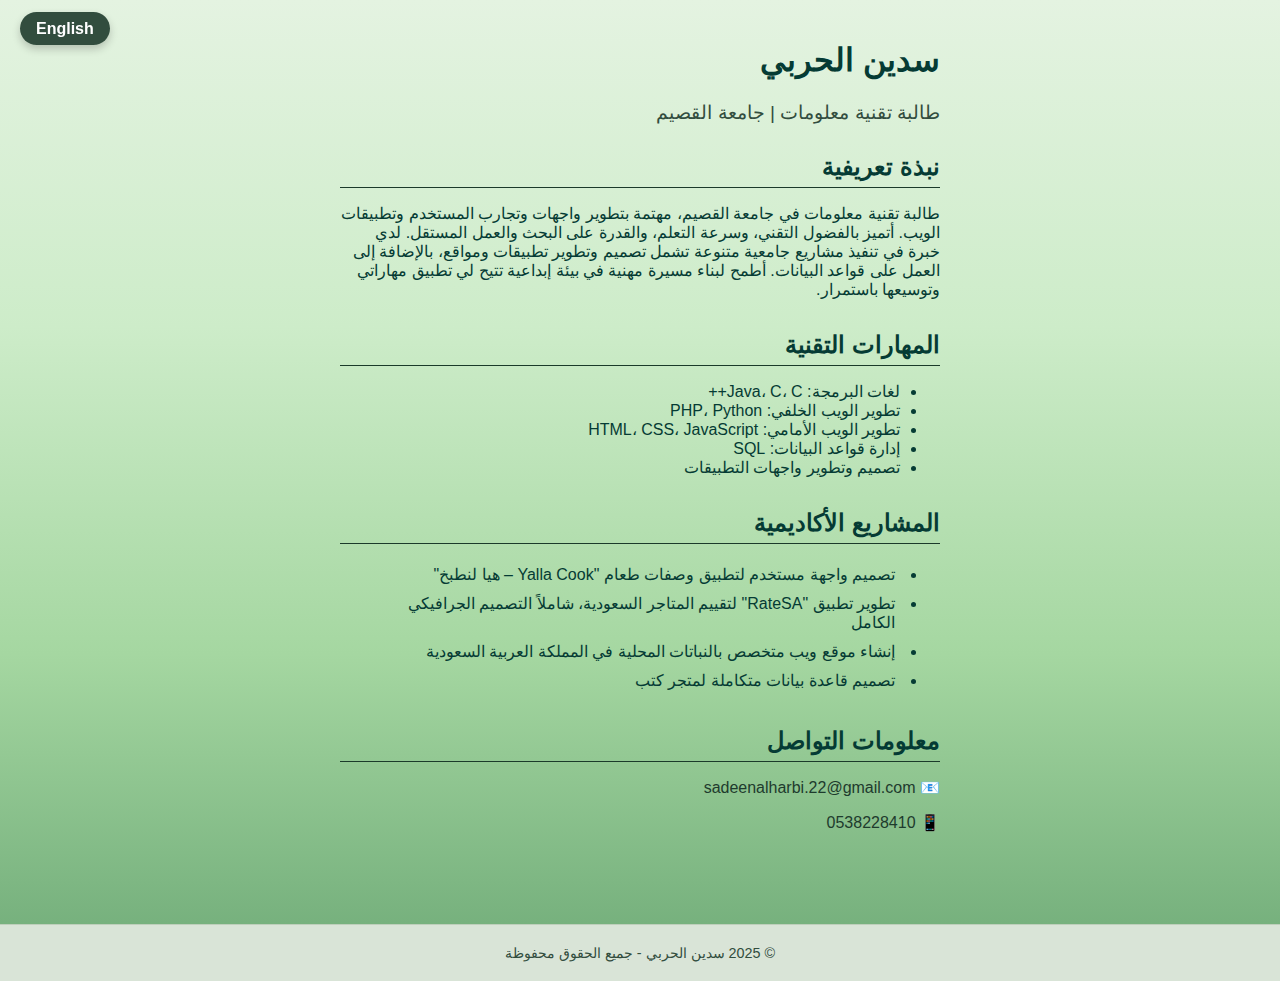
<file: index.html>
<!DOCTYPE html>
<html lang="ar" dir="rtl">
<head>
  <meta charset="UTF-8" />
  <meta name="viewport" content="width=device-width, initial-scale=1.0"/>
  <meta name="description" content="السيرة الذاتية | سدين الحربي - طالبة تقنية معلومات في جامعة القصيم" />
  <title>سدين الحربي | السيرة الذاتية</title>
  <link rel="stylesheet" href="index.css" />
</head>
<body>
  <div class="lang-toggle">
    <a href="index-en.html" onclick="fadeOut(event)">English</a>
  </div>
  <main class="container fade-in">
    <h1>سدين الحربي</h1>
    <p class="subtitle">طالبة تقنية معلومات | جامعة القصيم</p>

    <section>
      <h2>نبذة تعريفية</h2>
      <p>
        طالبة تقنية معلومات في جامعة القصيم، مهتمة بتطوير واجهات وتجارب المستخدم وتطبيقات الويب.
        أتميز بالفضول التقني، وسرعة التعلم، والقدرة على البحث والعمل المستقل.
        لدي خبرة في تنفيذ مشاريع جامعية متنوعة تشمل تصميم وتطوير تطبيقات ومواقع، بالإضافة إلى العمل على قواعد البيانات.
        أطمح لبناء مسيرة مهنية في بيئة إبداعية تتيح لي تطبيق مهاراتي وتوسيعها باستمرار.
      </p>
    </section>

    <section>
      <h2>المهارات التقنية</h2>
      <ul>
        <li>لغات البرمجة: Java، C، C++</li>
        <li>تطوير الويب الخلفي: PHP، Python </li>
        <li>تطوير الويب الأمامي: HTML، CSS، JavaScript</li>
        <li>إدارة قواعد البيانات: SQL</li>
        <li>تصميم وتطوير واجهات التطبيقات</li>
      </ul>
    </section>

    <section>
      <h2>المشاريع الأكاديمية</h2>
      <ul class="projects">
        <li>تصميم واجهة مستخدم لتطبيق وصفات طعام "Yalla Cook – هيا لنطبخ"</li>
        <li>تطوير تطبيق "RateSA" لتقييم المتاجر السعودية، شاملاً التصميم الجرافيكي الكامل</li>
        <li>إنشاء موقع ويب متخصص بالنباتات المحلية في المملكة العربية السعودية</li>
        <li>تصميم قاعدة بيانات متكاملة لمتجر كتب</li>
      </ul>
    </section>

    <section>
      <h2>معلومات التواصل</h2>
      <p>📧 <a href="mailto:sadeenalharbi.22@gmail.com">sadeenalharbi.22@gmail.com</a></p>
      <p>📱 <a href="tel:0538228410">0538228410</a></p>
    </section>
  </main>

  <footer>
    © 2025 سدين الحربي - جميع الحقوق محفوظة
  </footer>

  <script src="index.js"></script>
</body>
</html>
</file>
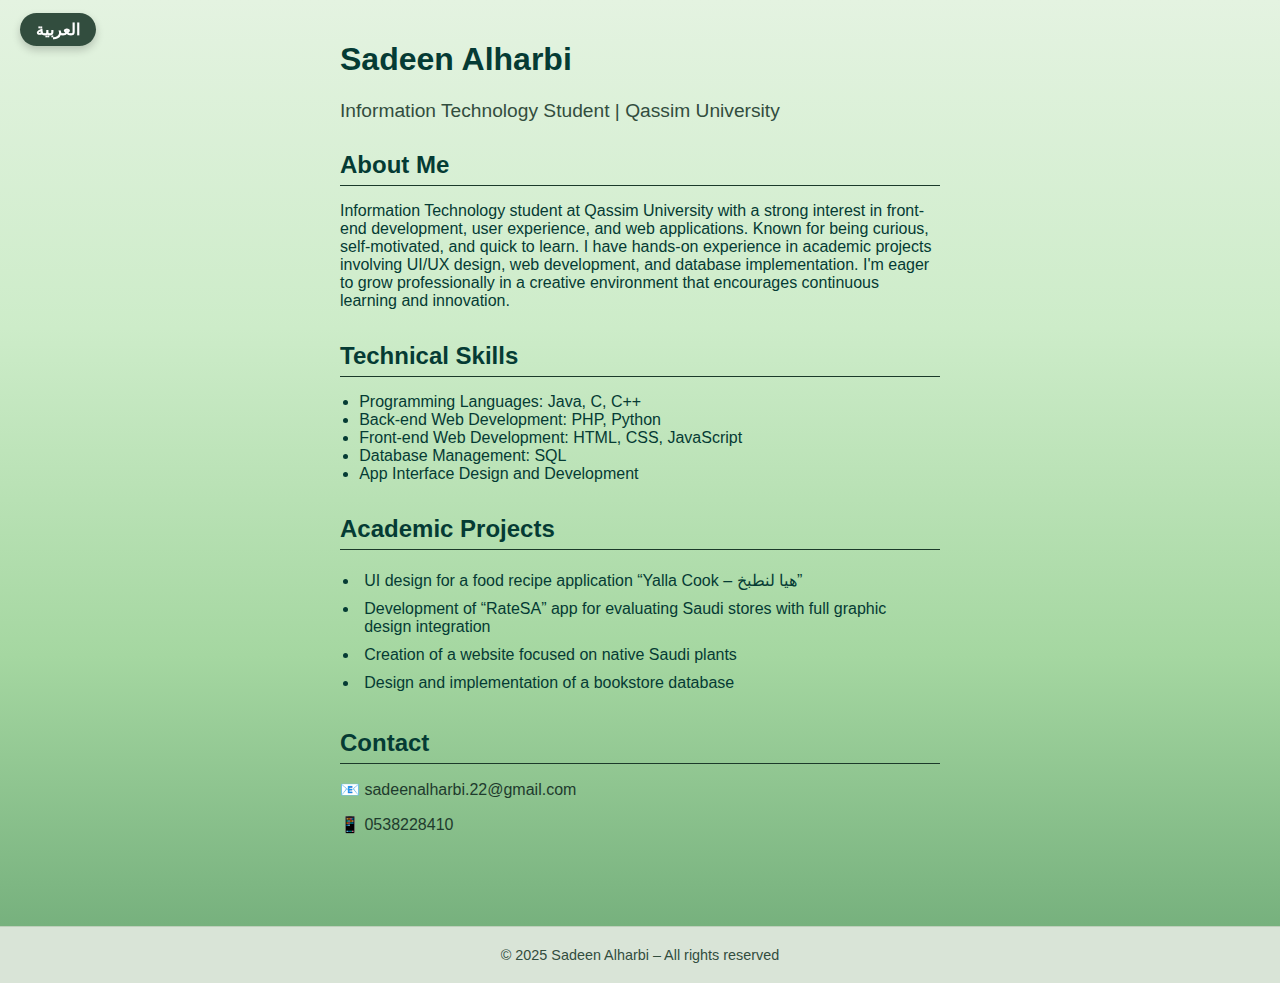
<file: index-en.html>
<!DOCTYPE html>
<html lang="en" dir="ltr">
<head>
  <meta charset="UTF-8" />
  <meta name="viewport" content="width=device-width, initial-scale=1.0"/>
  <meta name="description" content="CV | Sadeen Alharbi - Information Technology Student at Qassim University" />
  <title>Sadeen Alharbi | CV</title>
  <link rel="stylesheet" href="index.css" />
</head>
<body>
  <div class="lang-toggle">
    <a href="index.html" onclick="fadeOut(event)">العربية</a>
  </div>
  <main class="container fade-in">
    <h1>Sadeen Alharbi</h1>
    <p class="subtitle">Information Technology Student | Qassim University</p>

    <section>
      <h2>About Me</h2>
      <p>
        Information Technology student at Qassim University with a strong interest in front-end development, user experience, and web applications.
        Known for being curious, self-motivated, and quick to learn. I have hands-on experience in academic projects involving UI/UX design, web development, and database implementation.
        I'm eager to grow professionally in a creative environment that encourages continuous learning and innovation.
      </p>
    </section>

    <section>
      <h2>Technical Skills</h2>
      <ul>
        <li>Programming Languages: Java, C, C++</li>
        <li>Back-end Web Development: PHP, Python </li>
        <li>Front-end Web Development: HTML, CSS, JavaScript</li>
        <li>Database Management: SQL</li>
        <li>App Interface Design and Development</li>
      </ul>
    </section>

    <section>
      <h2>Academic Projects</h2>
      <ul class="projects">
        <li>UI design for a food recipe application “Yalla Cook – هيا لنطبخ”</li>
        <li>Development of “RateSA” app for evaluating Saudi stores with full graphic design integration</li>
        <li>Creation of a website focused on native Saudi plants</li>
        <li>Design and implementation of a bookstore database</li>
      </ul>
    </section>

    <section>
      <h2>Contact</h2>
      <p>📧 <a href="mailto:sadeenalharbi.22@gmail.com">sadeenalharbi.22@gmail.com</a></p>
      <p>📱 <a href="tel:0538228410">0538228410</a></p>
    </section>
  </main>

  <footer>
    © 2025 Sadeen Alharbi – All rights reserved
  </footer>

  <script src="index.js"></script>
</body>
</html>
</file>
<file: index.css>
body {
  font-family: 'Segoe UI', sans-serif;
  margin: 0;
  background: linear-gradient(to bottom, #E4F3E1, #CDECC9, #A5D7A1, #6DA976);
  color: #053b34;
  direction: rtl;
}

html[lang="en"] body {
  direction: ltr;
  text-align: left;
}

a {
  color: #1e3b2d;
  text-decoration: none;
}

a:hover {
  text-decoration: underline;
}

.container {
  max-width: 600px;
  margin: auto;
  padding: 20px;
  opacity: 0;
  transform: translateY(20px);
  transition: opacity 1s ease, transform 1s ease;
}

.container.visible {
  opacity: 1;
  transform: translateY(0);
}

/* خلفية الاسم بعرض الصفحة */
.name-banner {
  background-color: #324D3E;
  padding: 20px 0;
  text-align: center;
  box-shadow: 0 0 8px rgba(50, 77, 62, 0.4);
  margin-bottom: 20px;
}

.name-banner h1 {
  color: #ffffff;
  margin: 0;
  font-size: 2.5em;
}

.subtitle {
  font-size: 1.2em;
  color: #324D3E;
  margin-bottom: 1.5em;
}

section {
  margin-bottom: 2em;
}

section h2 {
  border-bottom: 1px solid #1B3A2A; /* الأخضر الغامق */
  padding-bottom: 6px;
  margin-bottom: 10px;
}

ul {
  padding-left: 1.2em;
}

.lang-toggle {
  position: fixed;
  top: 20px;
  left: 20px;
  z-index: 1000;
}

.lang-toggle a {
  background: #324D3E;
  color: white;
  text-decoration: none;
  padding: 8px 16px;
  border-radius: 30px;
  font-weight: bold;
  box-shadow: 0 4px 8px rgba(0, 0, 0, 0.2);
  transition: all 0.3s ease;
}

.lang-toggle a:hover {
  background: #1e3b2d;
  transform: scale(1.05);
}

.projects li {
  transition: background-color 0.3s, color 0.3s;
  padding: 5px;
  border-radius: 4px;
}

.projects li:hover {
  background-color: #BECFBB;
  color: #000;
}

footer {
  text-align: center;
  font-size: 0.9em;
  color: #324D3E;
  padding: 20px 10px;
  background-color: #D9E4D7;
  border-top: 1px solid #BECFBB;
  margin-top: 40px;
}

@media (max-width: 600px) {
  body {
    padding: 10px;
  }

  .lang-toggle a {
    padding: 6px 14px;
    font-size: 14px;
  }
}
</file>
